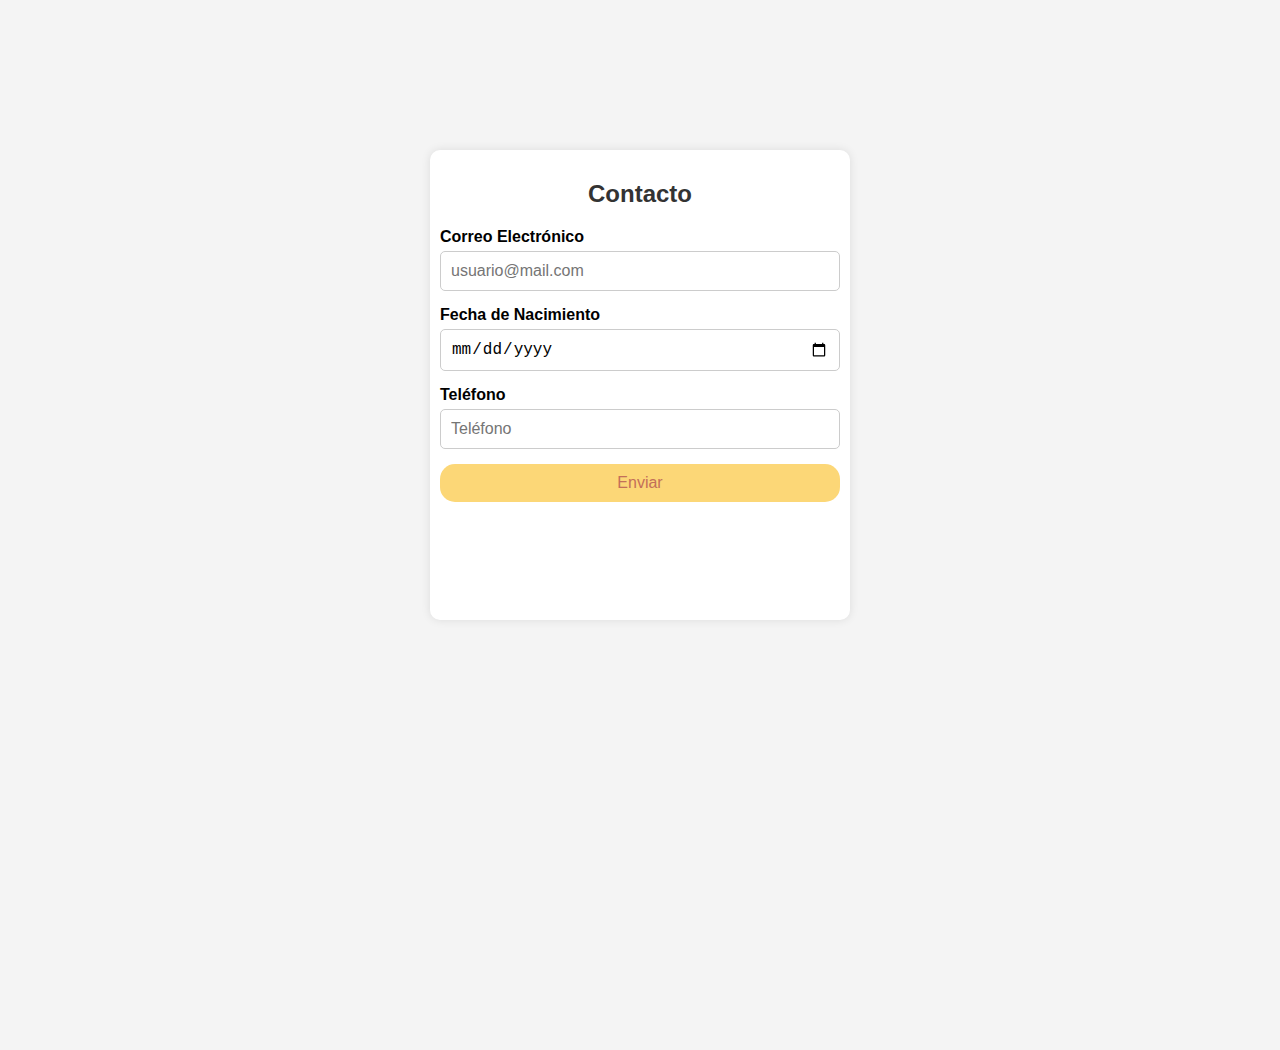
<file: contacto.html>
<!DOCTYPE html>
<html lang="es">
<head>
    <meta charset="UTF-8">
    <meta name="viewport" content="width=device-width, initial-scale=1.0">
    <title>Formulario de Contacto</title>
    <script src="script.js"></script>
    <link rel="stylesheet" href="estilocontact.css">
</head>
<body>
    <div class="form-container">
        <form name="FormContacto" onsubmit="return validar();">
            <h2>Contacto</h2>
            <label for="email">Correo Electrónico</label>
            <input type="email" id="email" name="email" placeholder="usuario@mail.com" required>
            
            <label for="dob">Fecha de Nacimiento</label>
            <input type="date" id="birthdate" name="birthdate" placeholder="dd/mm/aaaa" required>
            
            <label for="phone">Teléfono</label>
            <input type="tel" id="phone" name="phone" placeholder="Teléfono" required>
            
            <button type="submit">Enviar</button>
        </form>
    </div>
</body>
</html>
</file>
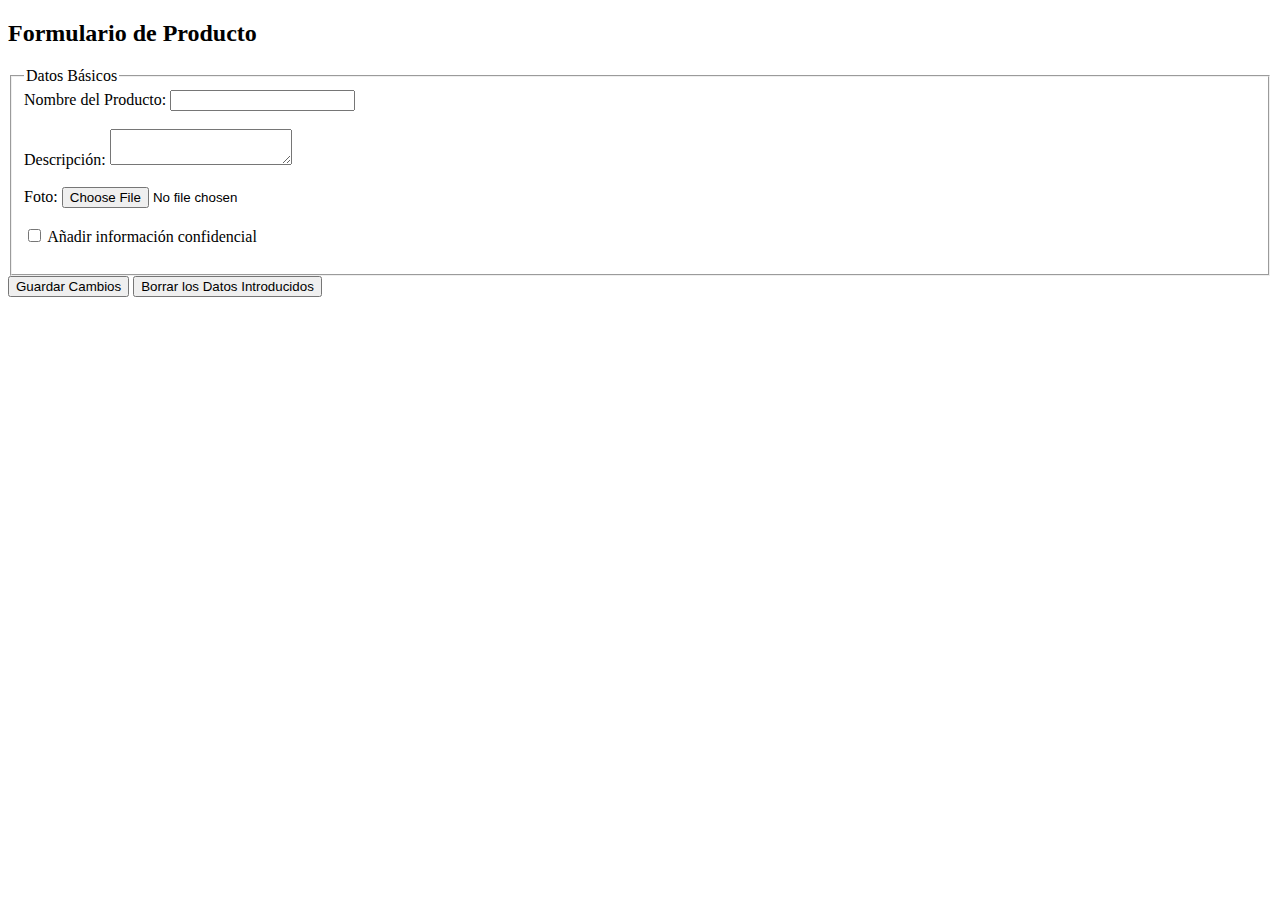
<file: formProducto.html>
<!DOCTYPE html>
<html lang="es">

<head>
    <meta charset="UTF-8">
    <meta name="viewport" content="width=device-width, initial-scale=1.0">
    <title>Formulario de Producto</title>
    <script src="script.js"></script>
    <style>
        #datosEconomicos {
            display: none; 
        }
    </style>
</head>

<body>
    <h2>Formulario de Producto</h2>
    <form name="FormProducto">
        <fieldset>
            <legend>Datos Básicos</legend>
            <label for="nombreProducto">Nombre del Producto:</label>
            <input type="text" id="nombreProducto" name="nombreProducto"><br><br>

            <label for="descripcion">Descripción:</label>
            <textarea id="descripcion" name="descripcion"></textarea><br><br>

            <label for="foto">Foto:</label>
            <input type="file" id="foto" name="foto"><br><br>

            <input type="checkbox" id="infoconfidencial" onclick="toggleDatosEconomicos()">
            <label for="infoconfidencial">Añadir información confidencial</label><br><br>
        </fieldset>

        <fieldset id="datosEconomicos">
            <legend>Datos Económicos</legend>
            <label for="precio">Precio:</label>
            <input type="number" id="precio" name="precio"><br><br>

            <label for="impuestos">Impuestos:</label>
            <select id="impuestos" name="impuestos">
                <option value="4">4%</option>
                <option value="8">8%</option>
                <option value="12">12%</option>
                <option value="12">15%</option>
            </select><br><br>

            <label>Promoción:</label><br>
            <input type="radio" id="ninguno" name="promocion" value="ninguno" checked>
            <label for="ninguno">Ninguno</label><br>
            <input type="radio" id="transporteGratis" name="promocion" value="transporteGratis">
            <label for="transporteGratis">Transporte Gratuito</label><br>
            <input type="radio" id="descuento" name="promocion" value="descuento">
            <label for="descuento">Descuento 5%</label><br><br>
        </fieldset>

        <button type="submit">Guardar Cambios</button>
        <button type="button" onclick="borrarDatos()">Borrar los Datos Introducidos</button>
    </form>
</body>

</html>
</file>
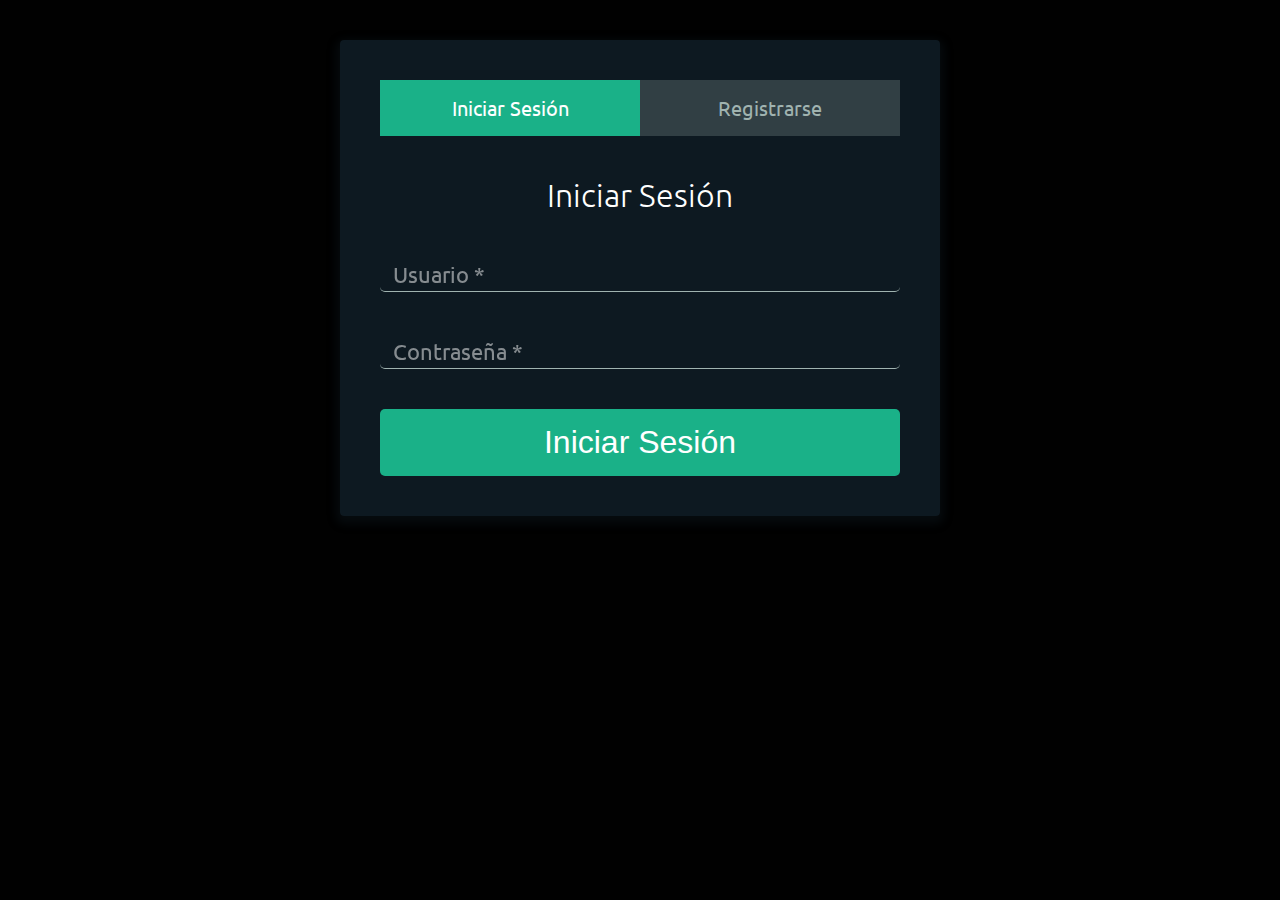
<file: login.html>
<!DOCTYPE html>
<html lang="es">
<head>
    <meta charset="UTF-8">
    <meta name="viewport" content="width=device-width, user-scalable=no, initial-scale=1.0, maximum-scale=1.0, minimum-scale=1.0">

    <link href="https://fonts.googleapis.com/css?family=Raleway|Ubuntu" rel="stylesheet">

    <link rel="stylesheet" href="css/estilos.css">

    <title>Formulario Login y Registro de Usuarios</title>
</head>
<body>
    <div class="contenedor-formularios">
    
        <ul class="contenedor-tabs">
            <li class="tab tab-segunda active"><a href="#iniciar-sesion">Iniciar Sesión</a></li>
            <li class="tab tab-primera" name="registrar"><a href="#registrarse" >Registrarse</a></li>
        </ul>

        
        <div class="contenido-tab">
            
            <div id="iniciar-sesion">
                <h1>Iniciar Sesión</h1>
                <form name="FormaLogin" action="" method="post">
                    <div class="contenedor-input">
                        <label>
                            Usuario <span class=>*</span>
                        </label>
                        <input type="text" name="usuario">
                    </div>

                    <div class="contenedor-input">
                        <label>
                            Contraseña <span class=>*</span>
                        </label>
                        <input type="password" name="clave">
                    </div>
                    <input type="submit" class="button button-block" value="Iniciar Sesión">
                </form>
            </div>

            
            <div id="registrarse">
                <h1>Registrarse</h1>
                <form action="" method="post">
                    <div class="fila-arriba">
                        <div class="contenedor-input">
                            <label>
                                Nombre <span class=>*</span>
                            </label>
                            <input type="text" name="nom">
                        </div>

                        <div class="contenedor-input">
                            <label>
                                Apellido <span class=>*</span>
                            </label>
                            <input type="text" name="ape">
                        </div>
                    </div>
                    <div class="contenedor-input">
                        <label>
                            Usuario <span class=>*</span>
                        </label>
                        <input type="text" name="usu">
                    </div>
                    <div class="contenedor-input">
                            <label>
                                Email <span class=>*</span>
                            </label>
                        <input type="email" name="email">
                    </div>
                    <div class="contenedor-input">
                        <label>
                            Contraseña <span class=>*</span>
                        </label>
                        <input type="password"  name="pas">
                    </div>
                    
                    <div class="contenedor-input">
                        <label>
                            Telefono <span class=>*</span>
                        </label>
                        <input type="text" name="telefono">
                    </div>

                    <div class="contenedor-input">
                        <label>
                            Empresa <span class=>*</span>
                        </label>
                        <input type="text" name="empresa">
                    </div>
                    <div class="contenedor-input">
                        <label>
                            <span class=></span>
                        </label>
                        <input type="date" name="fecha">
                    </div>

                    <input type="submit" class="button button-block" value="Registrarse">
                </form>
            </div>
        </div>
    </div>

   <script src="js/jquery.js"></script>
   <script src="js/main.js"></script>

</body>
</html>
</file>
<file: estilocontact.css>
body {
    font-family: Arial, sans-serif;
    display: flex;
    justify-content: center;
    height: 100vh;
    margin: 0;
    background-color: #f4f4f4;
    padding-top: 150px;
}

.form-container {
    background-color: #fff;
    padding: 10px;
    border-radius: 10px;
    box-shadow: 0 0 10px rgba(0, 0, 0, 0.1);
    max-width: 400px;
    width: 400px;
    max-height: 50%;
}

form {
    display: flex;
    flex-direction: column;
}

h2 {
    text-align: center;
    margin-bottom: 20px;
    color: #333;
}

label {
    margin-bottom: 5px;
    font-weight: bold;
}

input {
    margin-bottom: 15px;
    padding: 10px;
    border: 1px solid #ccc;
    border-radius: 5px;
    font-size: 16px;
}

button {
    padding: 10px;
    background-color: #fcd777;
    border: none;
    border-radius: 15px;
    color: #c36f59;
    font-size: 16px;
    cursor: pointer;
    transition: background-color 0.3s;
}

button:hover {
    background-color: #fcca69;
}
</file>
<file: css/estilos.css>
* {
  padding: 0;
  margin: 0;
}

*, *:before, *:after {
  -webkit-box-sizing: border-box;
  box-sizing: border-box;
}

body {
  background: rgba(1,1,1);
  font-family: "Ubuntu", helvetica;
}

a {
  text-decoration: none;
  color: #1ab188;
  -webkit-transition: .5s ease;
  -o-transition: .5s ease;
  transition: .5s ease;
}

a:hover {
  color: #179b76;
}

.contenedor-formularios {
  background: rgba(19, 35, 47, 0.7);
  padding: 40px;
  max-width: 600px;
  margin: 40px auto;
  border-radius: 4px;
  -webkit-box-shadow: 0 4px 10px 4px rgba(19, 35, 47, 0.3);
  box-shadow: 0 4px 10px 4px rgba(19, 35, 47, 0.3);
}

.contenedor-tabs {
  list-style: none;
  padding: 0;
  margin: 0 0 40px 0;
}

.contenedor-tabs:after {
  content: "";
  display: table;
  clear: both;
}

.contenedor-tabs li a {
  display: block;
  text-decoration: none;
  padding: 15px;
  background: rgba(160, 179, 176, 0.25);
  color: #a0b3b0;
  font-size: 20px;
  float: left;
  width: 50%;
  text-align: center;
  cursor: pointer;
  -webkit-transition: .5s ease;
  -o-transition: .5s ease;
  transition: .5s ease;
}

.contenedor-tabs li a:hover {
  background: #179b77;
  color: #fff;
}

.contenedor-tabs .active a {
  background: #1ab188;
  color: #fff;
}

.contenido-tab > div:last-child {
  display: none;
}

h1 {
  text-align: center;
  color: #fff;
  font-weight: 300;
  margin: 0 0 40px;
}

label {
  position: absolute;
  -webkit-transform: translateY(6px);
  -ms-transform: translateY(6px);
  transform: translateY(6px);
  left: 13px;
  color: rgba(255, 255, 255, 0.5);
  -webkit-transition: all 0.25s ease;
  -o-transition: all 0.25s ease;
  transition: all 0.25s ease;
  -webkit-backface-visibility: hidden;
  pointer-events: none;
  font-size: 22px;
}

label .req {
  margin: 2px;
  color: #1ab188;
}

label.active {
  -webkit-transform: translateY(50px);
  -ms-transform: translateY(50px);
  transform: translateY(50px);
  left: 2px;
  font-size: 14px;
}

label.active .req {
  opacity: 0;
}

label.highlight {
  color: #fff;
}

input {
  font-size: 22px;
  display: block;
  width: 100%;
  height: 100%;
  padding: 5px 10px;
  background: none;
  background-image: none;
  border: 1px solid #a0b3b0;
  border-top: none;
  border-left: none;
  border-right: none;
  color: #fff;
  border-radius: 0;
  -webkit-transition: all 0.5s ease;
  -o-transition: all 0.5s ease;
  transition: all 0.5s ease;
  border-radius: 5px;
}

input:focus {
  outline: none;
  border-color: #1ab188;
}

.contenedor-input {
  position: relative;
  margin-bottom: 40px;
}

.fila-arriba:after {
  content: "";
  display: table;
  clear: both;
}

.fila-arriba div {
  float: left;
  width: 48%;
  margin-right: 4%;
}

.fila-arriba div:last-child {
  margin: 0;
}

.button {
  border: 0;
  outline: none;
  border-radius: 5px;
  cursor: pointer;
  padding: 15px 0;
  font-size: 2rem;
  background: #1ab188;
  color: #fff;
  -webkit-transition: all .5s ease;
  -o-transition: all .5s ease;
  transition: all .5s ease;
  -webkit-appearance: none;
}

.button:hover, .button:focus {
  background: #179b77;
}

.button-block {
  display: block;
  width: 100%;
}

.forgot {
  margin-top: -20px;
  text-align: right;
  margin-bottom: 20px;
}

@media screen and (max-width: 500px) {
  .fila-arriba div {
    width: 100%;
  }
  .fila-arriba div:last-child {
    margin-bottom: 40px;
  }
}

@media screen and (max-width: 400px) {
  .contenedor-tabs li a {
    width: 100%;
  }
}
</file>
